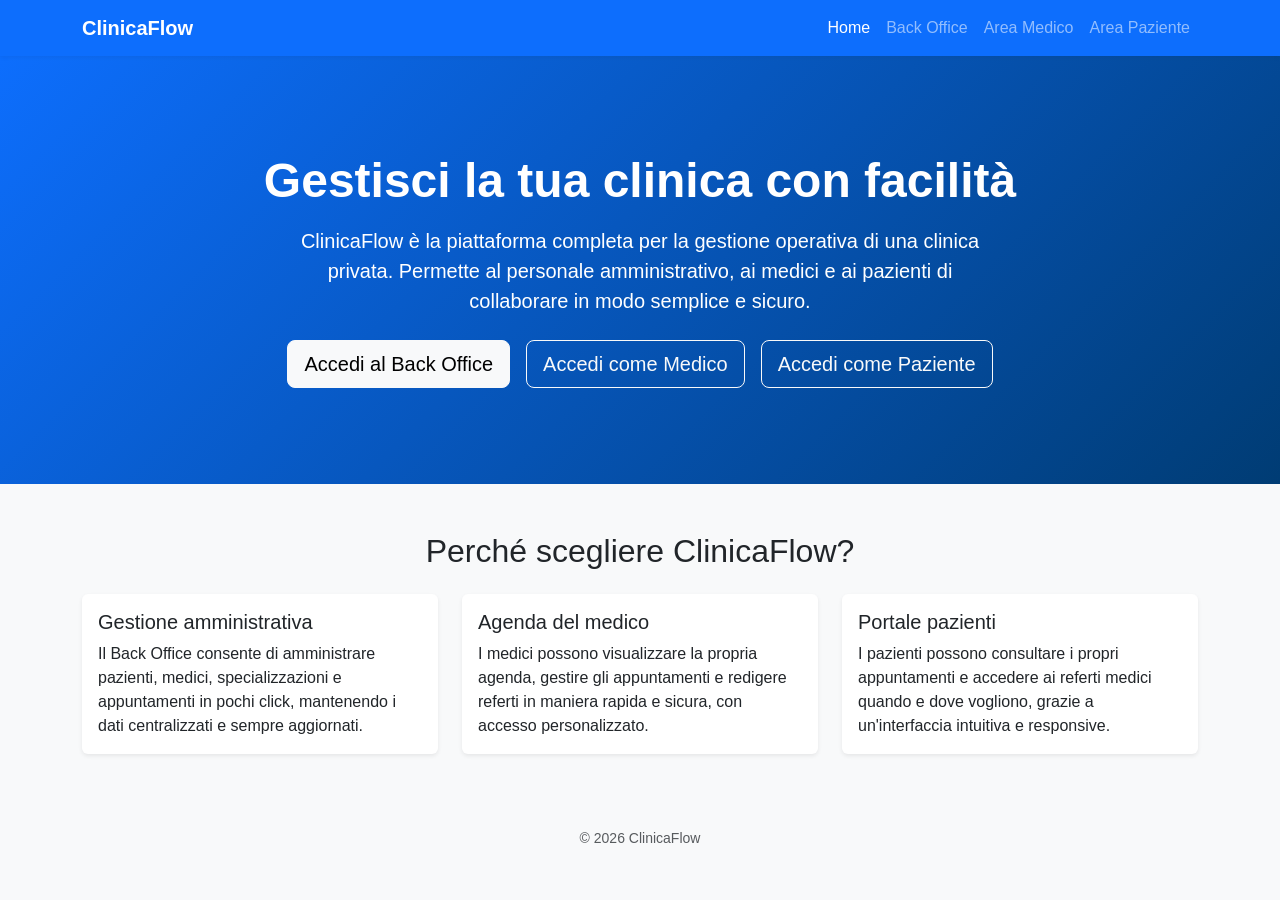
<file: src/ClinicaFlow.Api/wwwroot/index.html>
<!DOCTYPE html>
<html lang="it">
<head>
  <meta charset="utf-8" />
  <meta name="viewport" content="width=device-width, initial-scale=1" />
  <title>ClinicaFlow – Home</title>
  <link href="https://cdn.jsdelivr.net/npm/bootstrap@5.3.0/dist/css/bootstrap.min.css" rel="stylesheet" />
  <link href="css/common.css" rel="stylesheet" />
</head>
<body>
  <!-- Barra di navigazione -->
  <nav class="navbar navbar-expand-lg navbar-dark bg-primary">
    <div class="container">
      <a class="navbar-brand fw-bold" href="#">ClinicaFlow</a>
      <button
        class="navbar-toggler"
        type="button"
        data-bs-toggle="collapse"
        data-bs-target="#navbarNav"
        aria-controls="navbarNav"
        aria-expanded="false"
        aria-label="Toggle navigation"
      >
        <span class="navbar-toggler-icon"></span>
      </button>
      <div class="collapse navbar-collapse" id="navbarNav">
        <ul class="navbar-nav ms-auto">
          <li class="nav-item">
            <a class="nav-link active" aria-current="page" href="index.html">Home</a>
          </li>
          <li class="nav-item">
            <a class="nav-link" href="pages\backoffice.html">Back Office</a>
          </li>
          <li class="nav-item">
            <a class="nav-link" href="pages\doctor.html">Area Medico</a>
          </li>
          <li class="nav-item">
            <a class="nav-link" href="pages\patient.html">Area Paziente</a>
          </li>
        </ul>
      </div>
    </div>
  </nav>

  <!-- Hero section -->
  <header class="hero-section d-flex align-items-center">
    <div class="container">
      <h1 class="display-5 fw-bold mb-3">Gestisci la tua clinica con facilità</h1>
      <p class="lead mb-4">
        ClinicaFlow è la piattaforma completa per la gestione operativa di una clinica privata.
        Permette al personale amministrativo, ai medici e ai pazienti di collaborare in modo semplice e
        sicuro.
      </p>
      <div class="d-flex flex-wrap justify-content-center gap-3">
        <a href="pages\backoffice.html" class="btn btn-light btn-lg">Accedi al Back Office</a>
        <a href="pages\doctor.html" class="btn btn-outline-light btn-lg">Accedi come Medico</a>
        <a href="pages\patient.html" class="btn btn-outline-light btn-lg">Accedi come Paziente</a>
      </div>
    </div>
  </header>

  <!-- Sezione informazioni -->
  <section class="py-5">
    <div class="container">
      <h2 class="text-center mb-4">Perché scegliere ClinicaFlow?</h2>
      <div class="row g-4">
        <div class="col-md-4">
          <div class="card h-100 shadow-sm border-0">
            <div class="card-body">
              <h5 class="card-title">Gestione amministrativa</h5>
              <p class="card-text">
                Il Back Office consente di amministrare pazienti, medici, specializzazioni e appuntamenti in pochi
                click, mantenendo i dati centralizzati e sempre aggiornati.
              </p>
            </div>
          </div>
        </div>
        <div class="col-md-4">
          <div class="card h-100 shadow-sm border-0">
            <div class="card-body">
              <h5 class="card-title">Agenda del medico</h5>
              <p class="card-text">
                I medici possono visualizzare la propria agenda, gestire gli appuntamenti e redigere referti in
                maniera rapida e sicura, con accesso personalizzato.
              </p>
            </div>
          </div>
        </div>
        <div class="col-md-4">
          <div class="card h-100 shadow-sm border-0">
            <div class="card-body">
              <h5 class="card-title">Portale pazienti</h5>
              <p class="card-text">
                I pazienti possono consultare i propri appuntamenti e accedere ai referti medici quando e dove
                vogliono, grazie a un'interfaccia intuitiva e responsive.
              </p>
            </div>
          </div>
        </div>
      </div>
    </div>
  </section>

  <!-- Footer -->
  <footer class="bg-light py-4 mt-auto">
    <div class="container text-center">
      <small class="text-muted">&copy; 2026 ClinicaFlow</small>
    </div>
  </footer>

  <script src="https://cdn.jsdelivr.net/npm/bootstrap@5.3.0/dist/js/bootstrap.bundle.min.js"></script>
</body>
</html>
</file>
<file: src/ClinicaFlow.Api/wwwroot/css/common.css>
/* Stili comuni per l’interfaccia di ClinicaFlow */

:root {
  /* Colori principali personalizzabili */
  --cf-primary: #0d6efd;
  --cf-dark: #003c74;
  --cf-light: #f8f9fa;
}

body {
  min-height: 100vh;
  background-color: var(--cf-light);
  font-family: "Segoe UI", Tahoma, Geneva, Verdana, sans-serif;
}

/* Hero section della home page */
.hero-section {
  background: linear-gradient(135deg, var(--cf-primary) 0%, var(--cf-dark) 100%);
  color: #fff;
  padding: 6rem 0;
  text-align: center;
}

.hero-section h1 {
  font-weight: 700;
}

.hero-section p {
  max-width: 700px;
  margin: 0 auto 1.5rem auto;
}

/* Navbar personalizzata */
.navbar {
  box-shadow: 0 2px 4px rgba(0, 0, 0, 0.05);
}

/* Tabelle responsive più leggere */
.table-sm td, .table-sm th {
  padding: 0.5rem;
}

/* Form di login */
.login-card {
  max-width: 420px;
  margin: 0 auto;
  padding: 2rem;
  background-color: #fff;
  border-radius: 0.5rem;
  box-shadow: 0 2px 8px rgba(0, 0, 0, 0.05);
}

.login-card h1 {
  margin-bottom: 1.5rem;
}

/* Sezioni dashboard */
.dashboard-header {
  border-bottom: 1px solid #dee2e6;
  margin-bottom: 1rem;
  padding-bottom: 0.5rem;
}

.dashboard-header h1 {
  font-size: 1.5rem;
}
</file>
